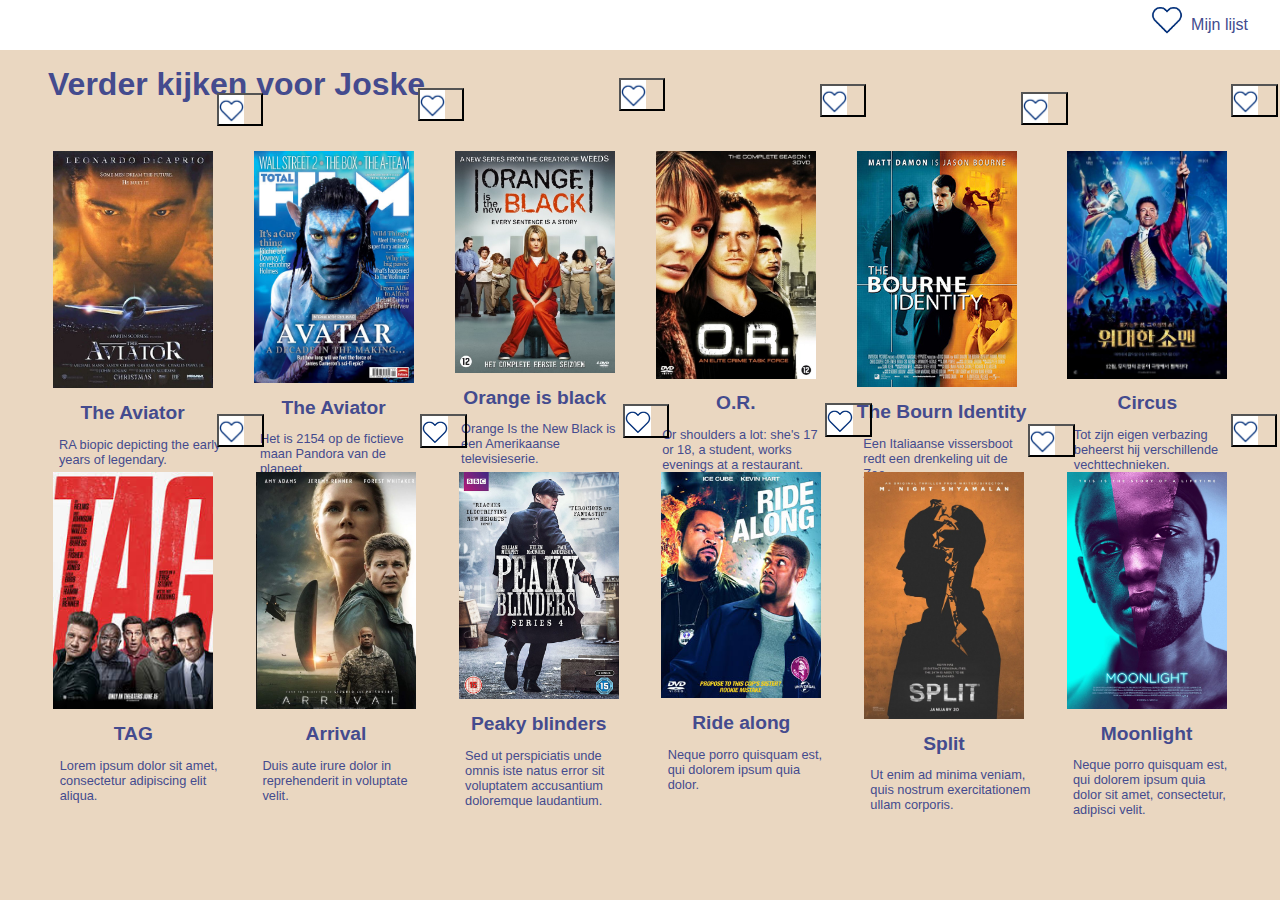
<file: opdracht1/v1/index.html>
<!DOCTYPE html>
<html lang="en">
<head>
    <meta charset="UTF-8">
    <title>Films</title>
    <meta charset="UTF-8">
        <meta name="viewport" content="width=device-width, initial-scale=1.0">
        <link rel="stylesheet" href="css/style.css">
</head>
<body>

    <!-- HOOFDNAVIGATIE -->
    <header class="mainheader">
        <nav><a href="html/mijnlijst.html"> Mijn lijst <span id='aantalHartjes'></span> </a>
        </nav>
    </header>
    <!--  EINDE HOOFDNAVIGATIE -->

    <main>
        <!--  SELECTIE MET "Verder kijken voor gebruiker"-->
        <section>
            <h1>Verder kijken voor Joske</h1>
            <article>
                <header>
                    <img src="img/film1.png" alt="The Aviator movie">
                    <h2>The Aviator</h2>
                </header>
                <p>RA biopic depicting the early years of legendary.
                </p>
                <button class="hartje"></button>
            </article>

            <article>
                <header>
                    <img src="img/film2.jpg" alt="Avatar movie">
                    <h2>The Aviator</h2>
                </header>
                <p>Het is 2154 op de fictieve maan Pandora van de planeet.
                </p>
                <button class="hartje"></button>
            </article>

            <article>
                <header>
                    <img src="img/film3.jpg" alt="Orange is the new black serie">
                    <h2>Orange is black</h2>
                </header>
                <p>Orange Is the New Black is een Amerikaanse televisieserie.</p>
                <button class="hartje"></button>
            </article>

            <article>
                <header>
                    <img src="img/film4.jpg" alt="O.R. movie">
                    <h2>O.R.</h2>
                </header>
                <p>Or shoulders a lot: she's 17 or 18, a student, works evenings at a restaurant.
                </p>
                <button class="hartje"></button>
            </article>

            <article>
                <header>
                    <img src="img/film5.jpg" alt="The Bourne Identity movie">
                    <h2>The Bourn Identity</h2>
                </header>
                <p>Een Italiaanse vissersboot redt een drenkeling uit de Zee.
                </p>
                <button class="hartje"></button>
            </article>

            <article>
                <header>
                    <img src="img/film6.jpg" alt="Circus movie">
                    <h2>Circus</h2>
                </header>
                <p>Tot zijn eigen verbazing beheerst hij verschillende vechttechnieken.
                </p>
                <button class="hartje"></button>
            </article>

            <article>
                <header>
                    <img src="img/film7.jpg" alt="TAG movie">
                    <h2>TAG</h2>
                </header>
                <p>Lorem ipsum dolor sit amet, consectetur adipiscing elit aliqua.
                </p>
                <button class="hartje"></button>
            </article>

            <article>
                <header>
                    <img src="img/film8.jpg" alt="Arrival movie">
                    <h2>Arrival</h2>
                </header>
                <p>Duis aute irure dolor in reprehenderit in voluptate velit.
                </p>
                <button class="hartje"></button>
            </article>

            <article>
                <header>
                    <img src="img/film9.jpg" alt="Peaky blinders film">
                    <h2>Peaky blinders</h2>
                </header>
                <p>Sed ut perspiciatis unde omnis iste natus error sit voluptatem accusantium doloremque laudantium.
                </p>
                <button class="hartje"></button>
            </article>

            <article>
                <header>
                    <img src="img/film10.jpg" alt="Ride along film">
                    <h2>Ride along</h2>
                </header>
                <p>Neque porro quisquam est, qui dolorem ipsum quia dolor.
                </p>
                <button class="hartje"></button>
            </article>

            <article>
                <header>
                    <img src="img/film11.jpg" alt="Split movie">
                    <h2>Split</h2>
                </header>
                <p>Ut enim ad minima veniam, quis nostrum exercitationem ullam corporis.
                </p>
                <button class="hartje"></button>
            </article>

            <article>
                <header>
                    <img src="img/film12.jpg" alt="Moonlight film">
                    <h2>Moonlight</h2>
                </header>
                <p>Neque porro quisquam est, qui dolorem ipsum quia dolor sit amet, consectetur, adipisci velit.
                </p>
                <button class="hartje"></button>
            </article>



        </section>
        <!--  EINDE SELECTIE MET POPULAIRE VERHALEN -->

    </main>
    <script src="js/tranisitie.js"></script>
  </body>
</html>
</file>
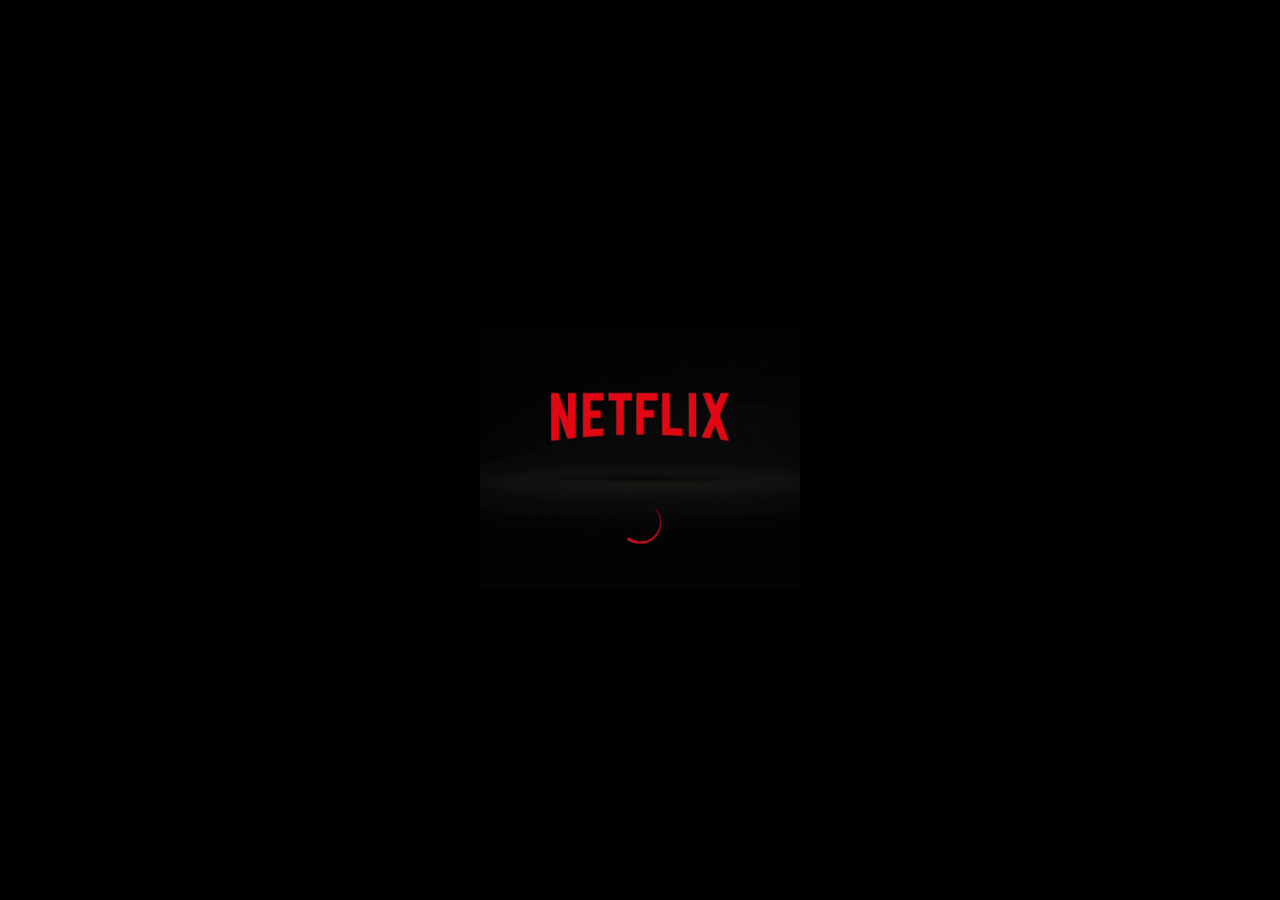
<file: opdracht3/v1/index.html>
<!DOCTYPE html>
<html lang="en">

<head>
    <title>MOVIES</title>
    <meta name="viewport" content="width=device-width, initial-scale=1">
    <link rel="stylesheet" href="css/movieswebsite.css">

</head>

<body>
    <h1 id='kleur'>NETFLIX</h1>
    <main>
        <div class="loader">
            <img src="tenor-1.gif" alt="Loader" />
        </div>

        <!-- Hier wordt de html geinjecteerd-->
    </main>
    <script src="versie1.js"></script>
</body>

</html>
</file>
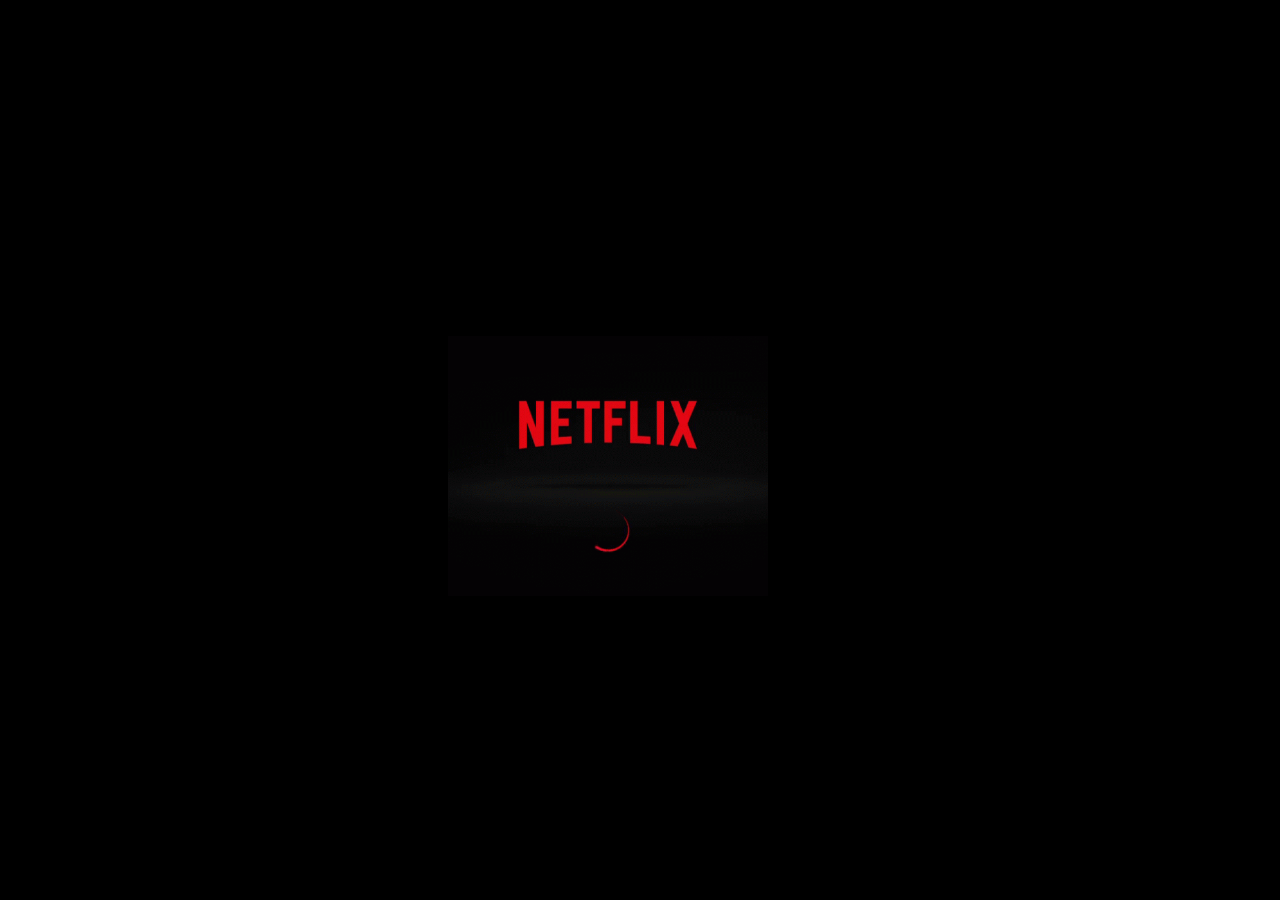
<file: opdracht3/v3/index.html>
<!DOCTYPE html>
<html lang="en">

<head>
    <title>MOVIES</title>
    <meta name="viewport" content="width=device-width, initial-scale=1">
    <link rel="stylesheet" href='css/movieswebsite.css'>

</head>

<body>
    <h1 id='kleur'>NETFLIX</h1>
    <main>
        <div class="loader">
            <img src="tenor-1.gif" alt="Loader" />
        </div>
<section>

        </section>
        <!-- Hier wordt de html geinjecteerd-->
    </main>
    <script src="versie3.js"></script>
</body>

</html>
</file>
<file: opdracht1/v1/css/style.css>
/* OPMAAK HELE WEBSITE */
* {
    box-sizing: border-box;
    margin: 0;
    padding: 0;
    color: #444b8e;
}
/* EINDE OPMAAK HELE WEBSITE */

/* BODY GEHELE WEBSITE */
body {
    background-color: #ead7c1;
    font-family: Segoe UI, Myriad Pro, sans-serif;
}
/* EINDE BODY GEHELE WEBSITE */


main {
    align-items: center;
    display: flex;
    flex-direction: column;
    justify-content: center;
    padding: 0 2em;
}

.mainheader {
    background-color: white;
    padding: 1em;
    text-align: right;
}

img{
    width: 10rem;
    margin-top: 2em;
    object-fit: contain;
}

nav > a {
    background-color: white;
    background-image: url("../img/favoriet.png");
    background-repeat: no-repeat;
    background-size: 2em;
    padding: 1em;
    text-decoration: none;
    padding-left: 2.5em;
}

article>button {
    background-color: white;
    background-image: url("../img/favoriet.png");
    position: absolute;
    margin-top: -24.8em;
    margin-left: 12.3em;
    width: 3.5em;
    background-color: transparent;
    background-repeat: no-repeat;
    background-size: contain;
    height: 2.5em;
}

h1 {
    width: 100%;
    font-size: 2rem;
    padding-left: 0.5em;
    margin-top: 0.5em;
}


h2 {
    font-size: 1.2em;
    margin-top: 0.5em;
    text-align: center;
}

p {
    position: absolute;
    font-size: 0.8em;
    padding: 0.5em;
    margin-top: 0.5em;
}

section {
    display: flex;
    flex-direction: row;
    flex-wrap: wrap;
    justify-content: space-around;
    max-width: 100%;
}

article {
    position: relative;
    margin-top: 1em;
    padding: 0 1em;
    width: 1fr;
}

.hartje2 {
    background-image: url("../img/hartgevuld.jpg");
    transition: 0.8s;
}
</file>
<file: opdracht3/v1/css/movieswebsite.css>
/* OPMAAK HELE WEBSITE */
* {
    box-sizing: border-box;
    margin: 0;
    padding: 0;
    color: white;
}

/* EINDE OPMAAK HELE WEBSITE */

/* BODY GEHELE WEBSITE */
body {
    background-color: black;
    font-family: Segoe UI, Myriad Pro, sans-serif;
}

/* EINDE BODY GEHELE WEBSITE */

h1 {
    position: relative;
    margin-top: 3em;
    width: 100%;
    font-size: 1.2rem;
    text-align: center;
}

main {
    align-items: center;
    display: flex;
    flex-direction: column;
    justify-content: center;
    padding: 0 2em;
}

.loader {
    position: fixed;
    z-index: 99;
    top: 0;
    width: 100%;
    height: 100%;
    background: black;
    display: flex;
    justify-content: center;
}

.loader > img {
    width: 20em;
}

.loader.hidden {
    animation: fadeOut 1s;
    animation-fill-mode: forwards;
    animation-duration: 2s;
}

@keyframes fadeOut {
    100% {
        opacity: 50%;
        visibility: hidden;
    }
}

img {
    width: 15rem;
    margin-top: 1em;
    object-fit: contain;
}

section {
    display: flex;
    flex-direction: row;
    flex-wrap: wrap;
    justify-content: space-around;
    max-width: 100%;
}

article {
    margin-top: 1em;
    padding: 0 1em;
    width: 1fr;
}

a {
    position: absolute;
    color: deepskyblue;
    margin-left: -11em;
    margin-top: 24em;
    text-align: center;
}

/* WERKT ALLEEN ALS DIV AANSTAAT */
p {
    position: absolute;
    font-size: 0.8em;
    padding: 0.5em;
    margin-top: 0.5em;
}
</file>
<file: opdracht3/v3/css/movieswebsite.css>
/* OPMAAK HELE WEBSITE */
* {
    box-sizing: border-box;
    font-family: 'Avenir Next';
    margin: 0;
    padding: 0;
    color: white;
}

/* EINDE OPMAAK HELE WEBSITE */

/* BODY GEHELE WEBSITE */
body {
    background-color: black;
    font-family: Segoe UI, Myriad Pro, sans-serif;
}

/* EINDE BODY GEHELE WEBSITE */

h1 {
    position: relative;
    margin-top: 1em;
    margin-bottom: 1em;
    width: 100%;
    font-size: 2rem;
    text-align: center;
}

h2 {
    display: block;
    position: absolute;
    margin-top: -17em;
    font-size: 1.2rem;
    margin-left: -3.6em;
}

main {
    align-items: center;
    display: flex;
    flex-direction: column;
    justify-content: center;
    padding: 0 2em;
}

.loader {
    position: fixed;
    z-index: 99;
    top: 0;
    width: 100%;
    height: 100%;
    background: black;
    display: flex;
    justify-content: center;
}

.loader > img {
    width: 20em;
}

.loader.hidden {
    animation: fadeOut 1s;
    animation-fill-mode: forwards;
    animation-duration: 2s;
}

@keyframes fadeOut {
    100% {
        opacity: 50%;
        visibility: hidden;
    }
}

img {
    width: 12rem;
    object-fit: contain;
    margin-left: -4em;
    margin-top: 2em;

}

section {
    display: flex;
    flex-direction: row;
    flex-wrap: wrap;
    justify-content: space-around;
    max-width: 100%;
}

article {
    margin-top: 1em;
    padding: 10em;
    width: 25em;
    background: #2F2E2E;
    display: inline-block;
    padding: 1em;
    padding-left: 5em;
}


a {
    position: absolute;
    color: deepskyblue;
    font-size: 0.67em;
    margin-left:10em;
    margin-top: 27.2em;
    text-align: center;
}

/* WERKT ALLEEN ALS DIV AANSTAAT */
p {
    position: absolute;
}

p:nth-last-of-type(3) {
    font-size: 1.1em;
    margin-top: -16.5em;
    margin-left: 8em;
}

p:nth-last-of-type(2) {
    margin-top: -16.5em;
    margin-left: 9em;
}

p:nth-last-of-type(1) {
    margin-top: -19em;
    font-size: 0.8em;
    width: 25%;
    font-style: italic;
    margin-left: 11em;
}

p:nth-last-of-type(4) {
    margin-top: -15em;
    font-size: 0.8em;
    width: 10%;
    margin-left: 11em;
}

button {
    position: absolute;
    color: white;
    border: none;
    background-color: red;
    padding: 0.8em;
    margin-left: 1em;
    margin-top: 25.8em;
}

@media only screen and (min-width: 48em)  {

    article {
    width: 35em;
}
    p:nth-last-of-type(4) {
    margin-top: -17em;
    font-size: 0.8em;
    width: 20%;
    margin-left: 11em;
}
}

@media only screen and (max-width: 48em)  {

    article {
    width: 35em;
    background: #2F2E2E;
    display: inline-block;
    padding: 1em;
    padding-left: 5em;
}

    p:nth-last-of-type(4) {
    margin-top: -16em;
    font-size: 0.8em;
        width: 40%;
}

    p:nth-last-of-type(1) {
    width: 40%;
}
}
</file>
